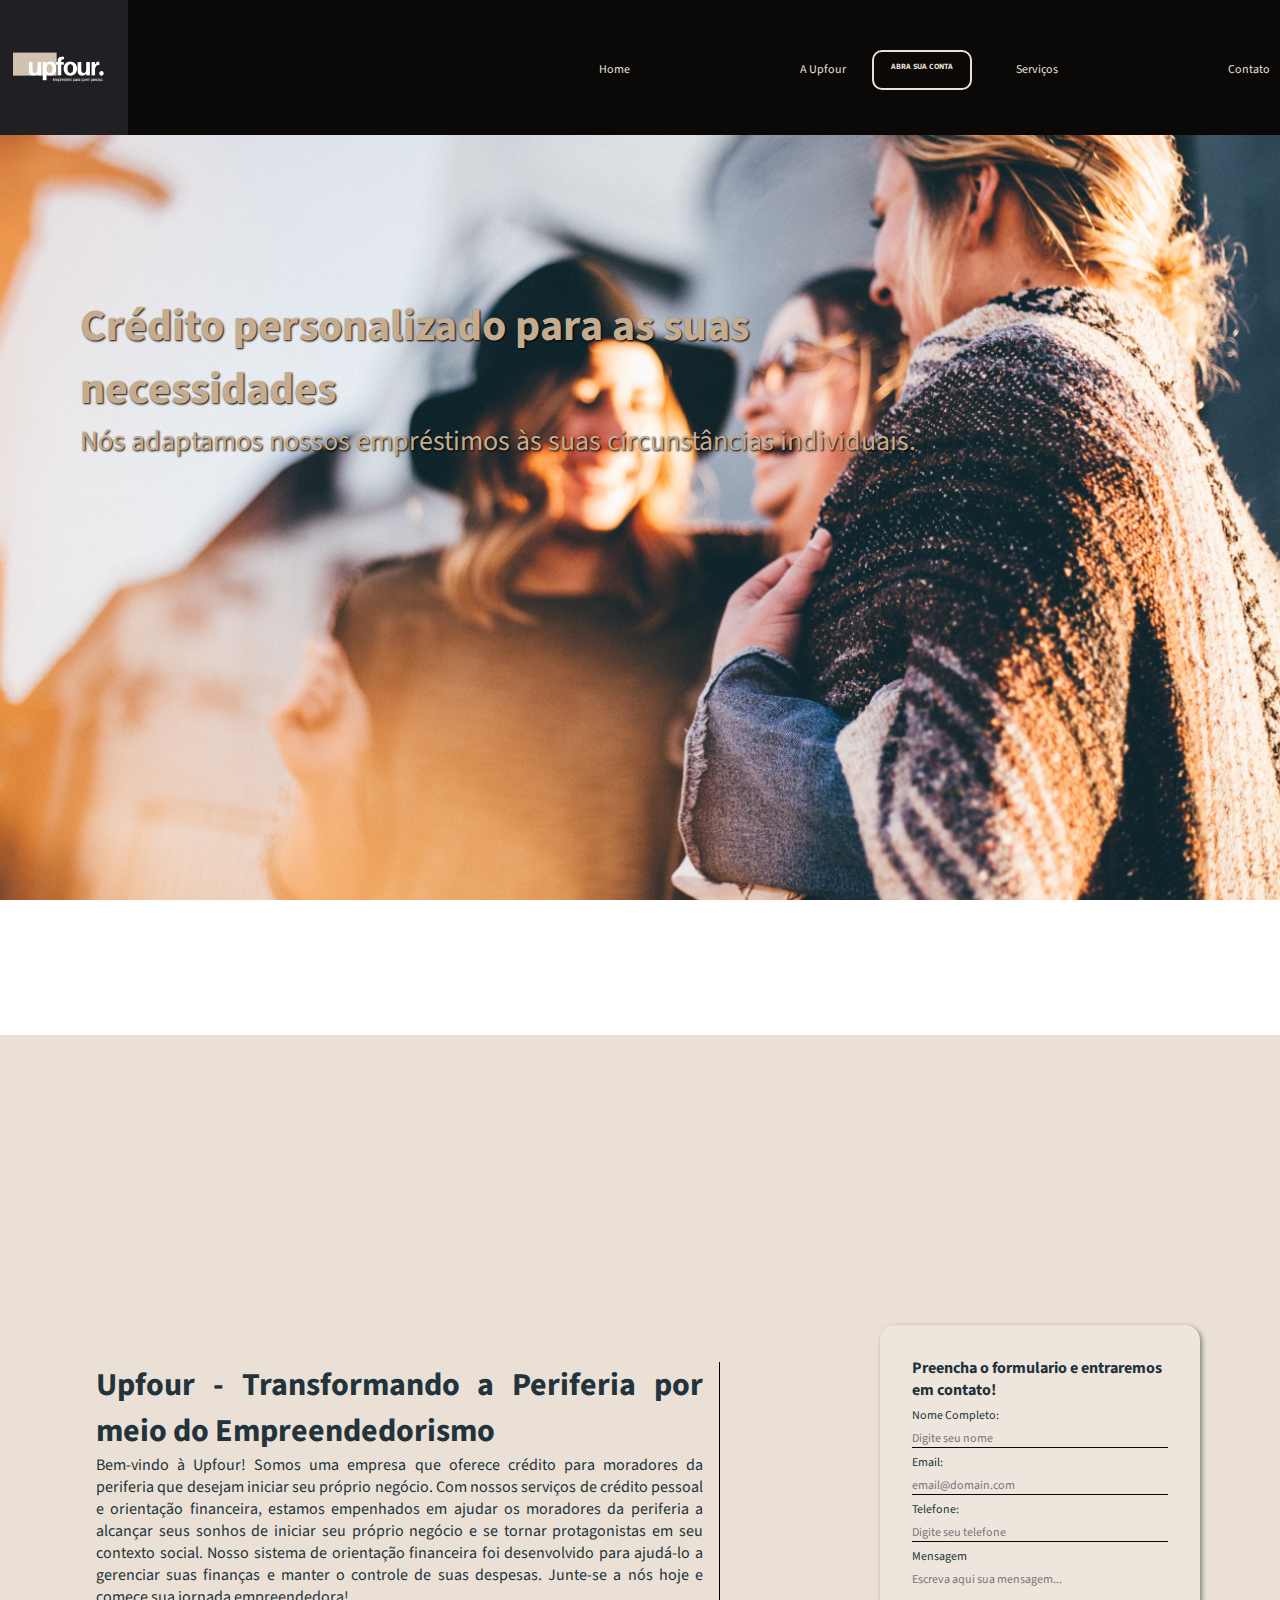
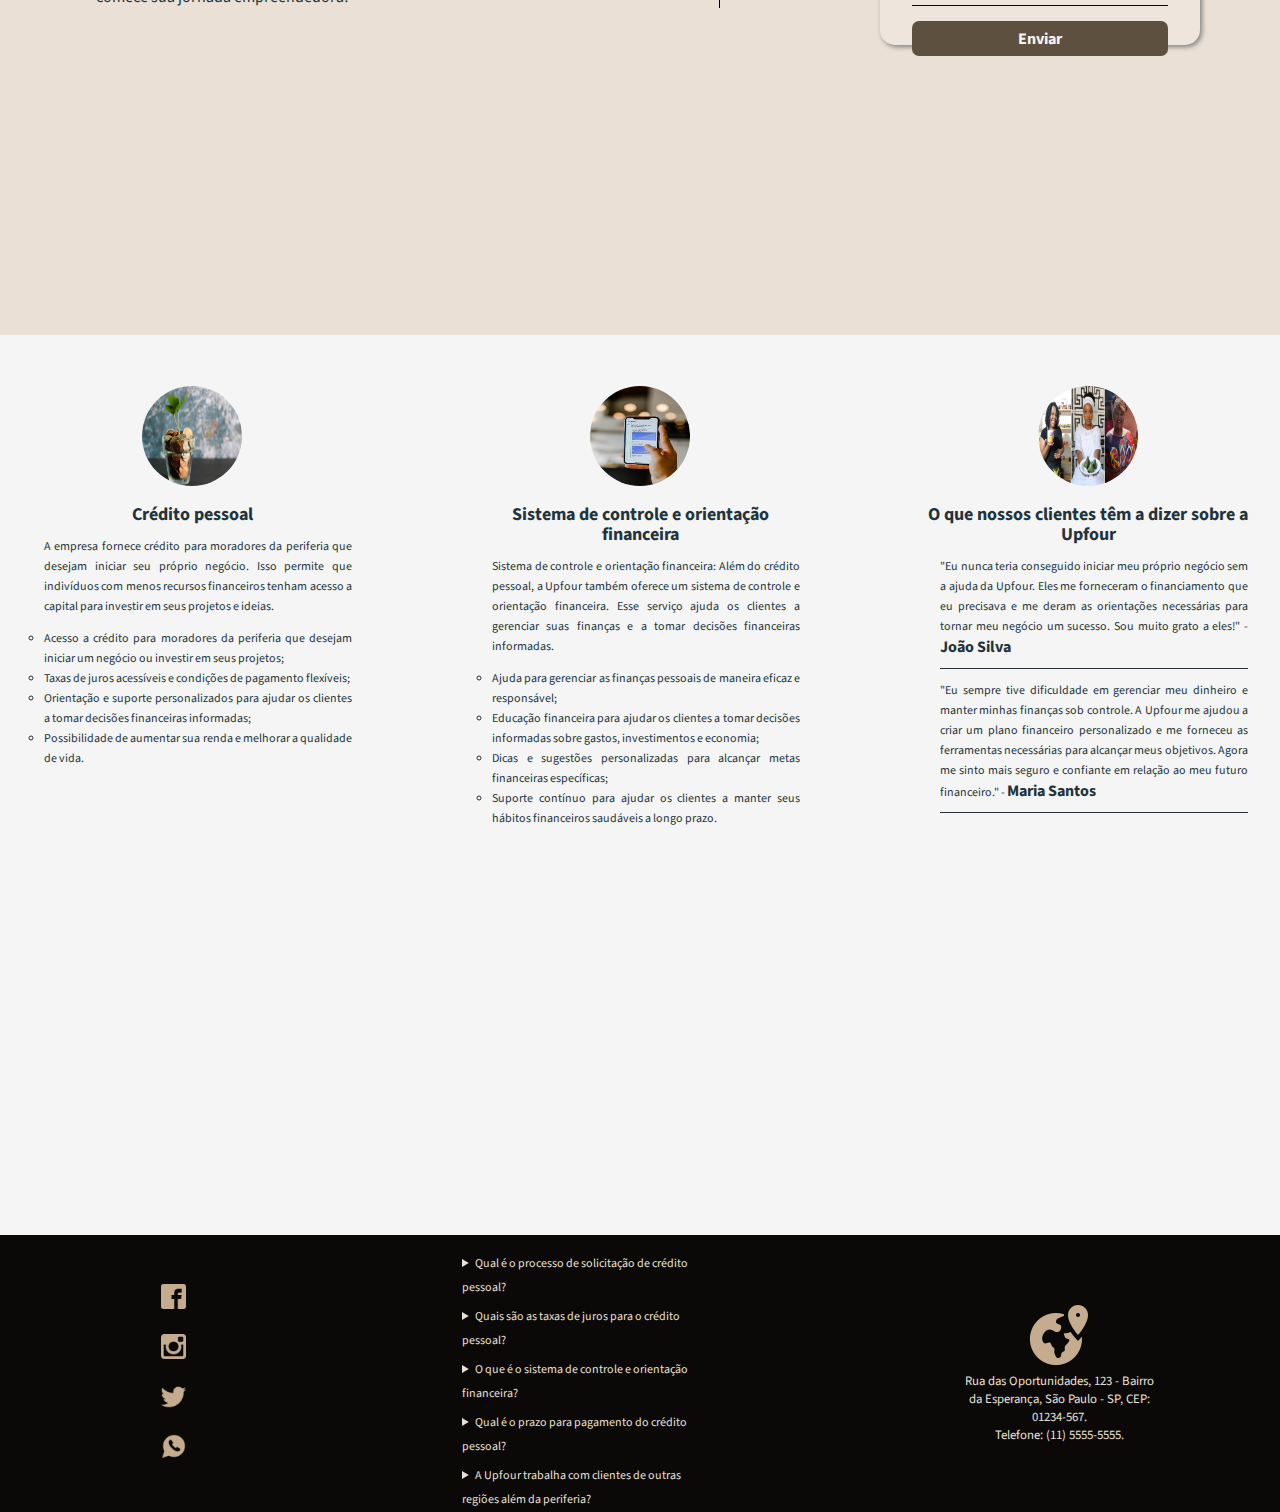
<file: index.html>
<!DOCTYPE html>
<html lang="pt-BR">
<head>
    <meta charset="UTF-8">
    <meta name="viewport" content="width=device-width, initial-scale=1.0">
    <title>Upfour. Emprestimo para quem precisa.</title>
    <link rel="shortcut icon" href="./images/upfor-favicon.ico" type="image/x-icon">
    <link rel="stylesheet" href="index.css">
    <link rel="preconnect" href="https://fonts.googleapis.com">
    <link rel="preconnect" href="https://fonts.gstatic.com" crossorigin>
    <link href="https://fonts.googleapis.com/css2?family=Source+Sans+Pro:ital,wght@0,300;0,400;0,700;1,300;1,400;1,700&display=swap" rel="stylesheet">
</head>
<body>
    <header>
        <!-- <div class="container"> -->
            <img class="logo" src="images/Log4_(1).png" alt="Logo da Upfour">
            <nav>
                <ul class="nav-bar">
                    <li><a href="#">Home</a></li>
                    <li><a href="#secao2">A Upfour</a></li>
                    <li><a href="#servicos">Serviços</a></li>
                    <li><a href="#contato">Contato</a></li>
                    
                </ul>
            </nav>
            <a href="form.html" class="login">ABRA SUA CONTA</a>
        <!-- </div> -->
    </header>
    <main>
        <section>
            <div class="secao">
                <div class="text-container">
                    <h2>Crédito personalizado para as suas necessidades</h2>
                    <p>Nós adaptamos nossos empréstimos às suas circunstâncias individuais.</p>
                </div>
            </div>
        </section>
        <section>
            <div id="secao2" class="secao2">
                <div class="text-container2">
                    <h1> Upfour - Transformando a Periferia por meio do Empreendedorismo</h1>
                    <p>
                        Bem-vindo à Upfour! Somos uma empresa que oferece crédito para moradores da periferia que desejam iniciar seu próprio negócio.

                        Com nossos serviços de crédito pessoal e orientação financeira, estamos empenhados em ajudar os moradores da periferia a alcançar seus sonhos de iniciar seu próprio negócio e se tornar protagonistas em seu contexto social.
                        
                        Nosso sistema de orientação financeira foi desenvolvido para ajudá-lo a gerenciar suas finanças e manter o controle de suas despesas.
                        
                        Junte-se a nós hoje e comece sua jornada empreendedora!
                    </p>
                </div>
                <div class="form-container">
                    <span>Preencha o formulario e entraremos em contato!</span>
                    <form>
                        <label for="nome">Nome Completo:</label>
                        <input required type="text" placeholder="Digite seu nome" id="full-name" name="nome">
                        
                        <label for="email">Email:</label>
                        <input required type="email" placeholder="email@domain.com" id="email" name="email">
                        
                        <label for="telefone">Telefone:</label>
                        <input required type="phone" placeholder="Digite seu telefone" id="telephone" name="telefone">
                        
                        <label for="mensagem">Mensagem</label>
                        <textarea placeholder="Escreva aqui sua mensagem..." id="mensagem" name="message" required></textarea>
                        
                        
                        <button type="submit" id="form-btn">Enviar</button>        
                    </form>
                </div>
            </div>
        </section>
        <section id="servicos">
            <div class="grid-container">
                <div class="child-element">
                    <img src="./images/Vaso de dinheiro e planta.jpg" alt="Copo com moedas e uma folha saindo de dentro.">
                    <h2>Crédito pessoal</h2>
                    <p> A empresa fornece crédito para moradores da periferia que desejam iniciar seu próprio negócio. Isso permite que indivíduos com menos recursos financeiros tenham acesso a capital para investir em seus projetos e ideias.</p>
                    <ul>
                        <li>Acesso a crédito para moradores da periferia que desejam iniciar um negócio ou investir em seus projetos;</li>
                        <li>Taxas de juros acessíveis e condições de pagamento flexíveis;</li>
                        <li>Orientação e suporte personalizados para ajudar os clientes a tomar decisões financeiras informadas;</li>
                        <li>Possibilidade de aumentar sua renda e melhorar a qualidade de vida.</li>
                    </ul>
                </div>
                <div class="child-element">
                    <img src="./images/austin-distel-fEedoypsW_U-unsplash.jpg" alt="Um celular com numeros na tela">
                    <h2>Sistema de controle e orientação financeira</h2>
                    <p> Sistema de controle e orientação financeira: Além do crédito pessoal, a Upfour também oferece um sistema de controle e orientação financeira. Esse serviço ajuda os clientes a gerenciar suas finanças e a tomar decisões financeiras informadas.</p>
                    <ul>
                        <li>Ajuda para gerenciar as finanças pessoais de maneira eficaz e responsável;</li>
                        <li>Educação financeira para ajudar os clientes a tomar decisões informadas sobre gastos, investimentos e economia;</li>
                        <li>Dicas e sugestões personalizadas para alcançar metas financeiras específicas;</li>
                        <li>Suporte contínuo para ajudar os clientes a manter seus hábitos financeiros saudáveis a longo prazo.</li>
                    </ul>
                </div>
                <div class="child-element">
                    <img src="./images/empreendedoras-negras2_resized.png" alt="Mulheres segurando produtos.">
                    <h2>O que nossos clientes têm a dizer sobre a Upfour</h2>
                    <ul id="depoimentos">
                        <li>
                            "Eu nunca teria conseguido iniciar meu próprio negócio sem a ajuda da Upfour. Eles me forneceram o financiamento que eu precisava e me deram as orientações necessárias   para tornar meu negócio um sucesso. Sou muito grato a eles!" - <span class="nome-bold">João Silva</span>
                        </li>
                        <li>
                            "Eu sempre tive dificuldade em gerenciar meu dinheiro e manter minhas finanças sob controle. A Upfour me ajudou a criar um plano financeiro personalizado e me forneceu as ferramentas necessárias para alcançar meus objetivos. Agora me sinto mais seguro e confiante em relação ao meu futuro financeiro." - <span class="nome-bold">Maria Santos</span>
                        </li>
                        <!-- <li>
                            "A Upfour não apenas me forneceu o financiamento que eu precisava para iniciar meu negócio, mas também me deu todo o suporte necessário para que eu pudesse crescer e expandir minha empresa. Estou muito feliz por ter escolhido a Upfour como meu parceiro de negócios." - <span class="nome-bold">Carlos Oliveira</span>
                        </li> -->
                    </ul>
                </div>
                
            </div>
        </section>
    </main>
    <footer id="contato">
        <div class="fcontainer">
            <div class="footer-container">
                <a href="https://www.facebook.com/" target="_blank"><img src="./icones/facebook-6075_w3SYliELl.png" aria-label="facebook-icon"></a>
                <a href="https://www.instagram.com/" target="_blank"><img src="./icones/instagram-6113_g6iAIIApP.png" aria-label="instagram-icon"></a>
                <a href="https://twitter.com/" target="_blank"><img src="./icones/twitter-6132_wpSIIKm7M.png" aria-label="twitter-icon"></a>
                <a href="https://web.whatsapp.com/" target="_blank"><img src="./icones/chats-4795_QTIiJJGM_.png" aria-label="whatsapp-icon"></a>
            </div>
            <div class="faq-container">
                    <ul>
                        <li>
                        <details>
                            <summary>
                                Qual é o processo de solicitação de crédito pessoal?
                            </summary>
                            <p>O processo de solicitação de crédito pessoal na Upfour é simples e rápido. O cliente precisa preencher o formulário de solicitação disponível no nosso site com informações pessoais e profissionais, além de informar o valor desejado e o prazo para pagamento. Em seguida, nossa equipe fará a análise de crédito e entrará em contato para informar sobre a aprovação ou não do empréstimo.</p>
                        </details>
                        </li>
                        <li>
                        <details>
                            <summary>
                                Quais são as taxas de juros para o crédito pessoal?
                            </summary>
                            <p>As taxas de juros para o crédito pessoal na Upfour são personalizadas e variam de acordo com o perfil do cliente e o valor solicitado. Entretanto, garantimos que nossas taxas são competitivas e justas em relação ao mercado.</p>
                        </details>
                        </li>
                        <li>
                        <details>
                            <summary>
                                O que é o sistema de controle e orientação financeira?
                            </summary>
                            <p>O sistema de controle e orientação financeira da Upfour é um serviço adicional que oferecemos para ajudar nossos clientes a gerenciar suas finanças pessoais de forma responsável e eficaz. Oferecemos suporte personalizado e educação financeira para auxiliar nossos clientes a tomar decisões informadas sobre gastos, investimentos e economias.</p>
                        </details>
                        </li>
                        <li>
                        <details>
                            <summary>
                                Qual é o prazo para pagamento do crédito pessoal?
                            </summary>
                            <p>O prazo para pagamento do crédito pessoal na Upfour é personalizado e varia de acordo com o perfil do cliente e o valor do empréstimo. Entretanto, oferecemos condições de pagamento flexíveis para garantir que nossos clientes possam quitar o empréstimo sem dificuldades.</p>
                        </details>
                        </li>
                        <li>
                        <details>
                            <summary>
                                A Upfour trabalha com clientes de outras regiões além da periferia?
                            </summary>
                            <p>Atualmente, nossos serviços estão concentrados em moradores da periferia. Entretanto, estamos sempre buscando maneiras de expandir nossos serviços para ajudar mais pessoas a alcançar seus objetivos financeiros.</p>
                        </details>
                        </li>
                    </ul>
            </div>
            <div class="paragraph">
                <img id="gps" src="./icones/world-map-826_6kZtA3XLf.png" alt="World Ping Icon"/>
                <p>Rua das Oportunidades, 123 - Bairro da Esperança, São Paulo - SP, CEP: 01234-567.</p>
                <p>Telefone: (11) 5555-5555.</p>
            </div>
        </div>
    </footer>
    <script type="text/javascript" src="index.js"></script>
</body>
</html>
</file>
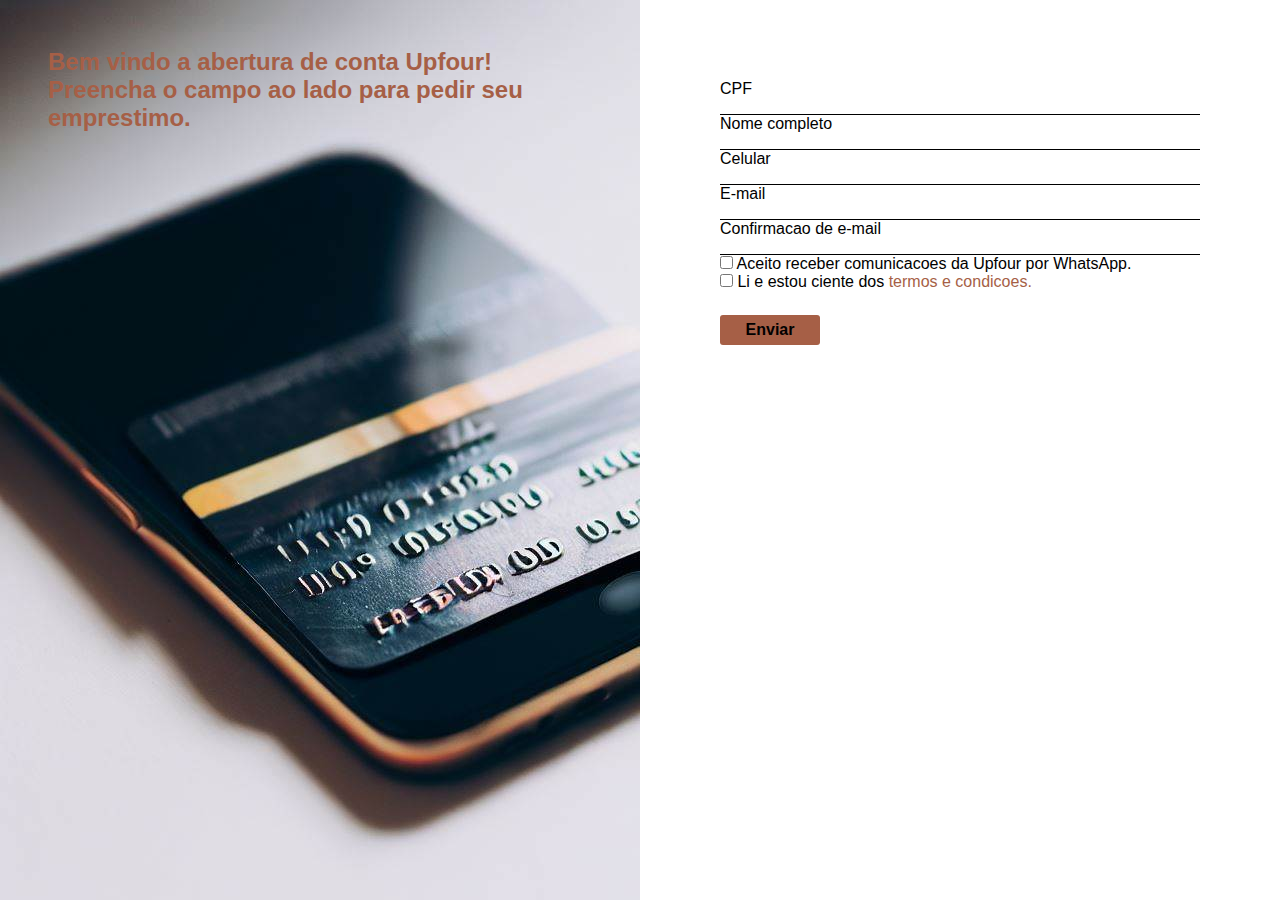
<file: form.html>
<!DOCTYPE html>
<html lang="en">
<head>
    <meta charset="UTF-8">
    <meta http-equiv="X-UA-Compatible" content="IE=edge">
    <meta name="viewport" content="width=device-width, initial-scale=1.0">
    <link rel="stylesheet" href="form.css">
    <title>Document</title>
</head>
<body>
    <div id="main">
        <div id="coluna-1">
            <h1>Bem vindo a abertura de conta Upfour! 
                <span>Preencha o campo ao lado para pedir seu emprestimo.</span>
            </h1>
        </div>
        <div id="formulario">
            <form>
                <label for="CPF">CPF</label>
                <input class="block" id="CPF" type="text">
        
                <label for="nome">Nome completo</label>
                <input class="block" id="nome" type="text">
        
                <label for="celular">Celular</label>
                <input class="block" id="celular" type="text">
        
                <label for="email">E-mail</label>
                <input class="block" id="email" type="text">
        
                <label for="email-confirmation">Confirmacao de e-mail</label>
                <input class="block" id="email-confirmation" type="text">
        
                
                <input id="comunicacao" type="checkbox">
                <label for="comunicacao">Aceito receber comunicacoes da Upfour por WhatsApp.</label>
    
                <span><input id="termos" type="checkbox">
                    <label for="termos">Li e estou ciente dos <a>termos e condicoes.</a></label></span>
    
    
                <button id="btn">Enviar</button>
            </form>
    
        </div>
    </div>
    
    
</body>
</html>
</file>
<file: index.css>
* {
  margin: 0;
  padding: 0;
  box-sizing: border-box;
  font-family: Source Sans Pro, sans-serif;
}

/* HEADER */
header {
  position: fixed;
  display: flex;
  justify-content: space-between;
  align-items: center;
  width: 100vw;
  height: 10vh;
  background: #0a0908;
  top: 0;
}
.logo {
  width: 5%;
  height: 100%;
}

.login {
  background: #0a0908;
  border-radius: 30px;
  border: 2px solid #eae0d5;
  margin-right: 3%;
  height: 40px;
  width: 200px;
  padding-top: 9px;
  color: #eae0d5;
  font-size: 0.75rem;
  text-align: center;
  text-decoration: none;
  font-weight: bold;
  transition: background-color 0.5s ease-in-out;
}
.login:hover {
  cursor: pointer;
  background: #eae0d5;
  color: black;
}

.nav-bar {
  display: flex;
  list-style: none;
  justify-content: space-between;
  column-gap: 10em;
  height: 40%;
}
.nav-bar a {
  font-size: 1.1rem;
  color: #eae0d5;
  text-decoration: none;
}
.nav-bar a:hover {
  color: whitesmoke;
}
/* Section 1 */
.secao {
  background: url(images/secao1.jpg) no-repeat center center fixed;
  -webkit-background-size: cover;
  -moz-background-size: cover;
  -o-background-size: cover;
  background-size: cover;
  height: 100vh;
  color: #c6ac8f;
  padding-left: 5em;
}

.text-container {
  color: #c6ac8f;
  width: 40%;
  height: 100%;
  padding-top: 30em;
}
.text-container h2 {
  font-size: 2.75rem;
  text-shadow: 1px 1px 2px black;
  margin-bottom: 0;
}
.text-container p {
  margin-top: 0;
  font-size: 1.75rem;
  text-shadow: 1px 1px 2px black;
}
/* Section 2 */
.secao2 {
  background: #eae0d5;
  display: flex;
  justify-content: space-around;
  align-items: center;
  height: 100vh;
}
.text-container2 {
  padding-right: 1.5em;
  width: 50%;
  border-right: 1px solid black;
  font-size: 1.5rem;
  color: #22333b;
  text-align: justify;
}
.text-container2 h1 {
  margin-bottom: 0;
}
.form-container {
  background: #eee6dd;
  border-radius: 15px;
  width: 30em;
  height: 30em;
  padding: 2em;
  box-shadow: 2px 2px 5px gray;
  color: #22333b;
}
#mensagem-form {
  font-size: 1.3em;
  max-width: 300px;
  text-align: left;
  margin: 0 auto;
}
#email-img {
  width: 15em;
  height: 15em;
  margin-top: 4em;
  margin-left: 4em;
}
input,
textarea {
  border: none;
  background: #eee6dd;
  border-bottom: 1px solid #0a0908;
}

input,
label,
textarea {
  display: block;
  font-size: 1rem;
  padding-top: 0.75em;
  width: 100%;
  resize: none;
}
span {
  font-size: 1.25rem;
  font-weight: bold;
}
#form-btn {
  margin-top: 40px;
  width: 100%;
  height: 35px;
  font-size: 1rem;
  border-radius: 7px;
  background: #5e503f;
  border: none;
  font-weight: bold;
  color: whitesmoke;
}
#form-btn:hover {
  cursor: pointer;
}
/* Section 3 */
.grid-container {
  height: 100vh;
  display: grid;
  grid-template: 100% / repeat(3, 25%);
  justify-content: center;
  align-items: baseline;
  text-align: center;
  background: whitesmoke;
  color: #22333b;
  font-size: 1rem;
  line-height: 1.25rem;
  column-gap: 10%;
  padding-top: 4%;
}
.grid-container img {
  width: 200px;
  height: 200px;
  border-radius: 50%;
  margin-bottom: 1em;
}
.child-element > ul,
.child-element > p {
  text-align: justify;
  padding-left: 1em;
  list-style: circle;
  padding-top: 1em;
}
#depoimentos li {
  list-style: none;
  border-bottom: 1px solid #22333b;
  margin-bottom: 1em;
  padding-bottom: 0.75em;
}
.nome-bold {
  font-weight: bold;
  font-size: 1rem;
}
/* Footer */
.footer-container {
  width: 100px;
  display: grid;
  grid-template-columns: 1fr;
  grid-template-rows: repeat(4, 50px);
  background: #0a0908;
  justify-items: center;
}
.footer-container img {
  width: 25px;
  height: 25px;
  margin-top: 10px;
}
.footer-container img:hover {
  width: 35px;
  height: 35px;
  cursor: pointer;
}
.footer-container a {
  width: 1.5vw;
}
.fcontainer {
  background: #0a0908;
  display: flex;
  justify-content: space-around;
  align-items: center;
}
.faq-container {
  padding-top: 0.75em;
  color: #eae0d5;
}
.faq-container li {
  padding-top: 5px;
  font-size: 1rem;
  line-height: 2rem;
  list-style: none;
}
li details {
  margin-top: 0;
  width: 20vw;
}
li p {
  width: 100%;
  font-size: 0.8rem;
  line-height: 1.5rem;
}
.faq-container summary:hover {
  cursor: pointer;
  color: #5e503f;
}
.paragraph {
  color: #eae0d5;
  text-align: center;
  padding: 0;
  font-size: 0.8rem;
}
/* media queries */
@media screen and (min-width: 414px) and (max-width: 800px) {
  * {
    padding: 0;
    margin: 0;
    box-sizing: border-box;
  }

  .login {
    width: 90%;
    position: fixed;
    bottom: 8em;
    left: 5%;
    opacity: 0.5;
  }
  /* HEADER */
  header {
    position: static;
    display: flex;
    align-items: center;
    height: 10vh;
    background: #0a0908;
  }
  .logo {
    width: 20%;
    height: 100%;
  }

  .nav-bar {
    display: flex;
    list-style: none;
    justify-content: space-between;
    column-gap: 1.5em;
    padding: 0.5em;
  }
  .nav-bar a {
    font-size: 1rem;
    color: #eae0d5;
    text-decoration: none;
  }
  .nav-bar a:hover {
    color: whitesmoke;
  }
  /* Section 1 */
  .secao {
    background: url(images/secao1.jpg) no-repeat center center fixed;
    -webkit-background-size: cover;
    -moz-background-size: cover;
    -o-background-size: cover;
    background-size: cover;
    height: 60vh;
    color: #c6ac8f;
    padding-left: 2em;
  }

  .text-container {
    color: #c6ac8f;
    width: 100%;
    height: 100%;
    padding-top: 10em;
    max-width: 500px;
  }
  .text-container h2 {
    font-size: 1.5rem;
    text-shadow: 1px 1px 2px black;
    margin-bottom: 0;
  }
  .text-container p {
    margin-top: 0;
    font-size: 1rem;
    text-shadow: 1px 1px 2px black;
  }
  /* Section 2 */
  .secao2 {
    background: #eae0d5;
    display: flex;
    flex-direction: column;
    justify-content: space-around;
    align-items: center;
    height: 100vh;
  }
  .text-container2 {
    padding: 1.5em;
    width: 90%;
    border-bottom: 1px solid black !important;
    border-right: none;
    font-size: 0.75rem;
    max-width: 450px;
  }
  .text-container2 h1 {
    margin-bottom: 0;
  }
  .form-container {
    width: 20em;
    height: 26em;
    padding: 1em;
  }
  #mensagem-form {
    font-size: 1em;
  }
  input,
  label,
  textarea {
    font-size: 1rem;
  }
  span {
    font-size: 1rem;
  }
  #form-btn {
    margin-top: 1em;
  }
  /* Section 3 */
  .grid-container {
    grid-template: repeat(3, 1fr) / 100%;
    font-size: 0.75rem;
    row-gap: 0;
    padding: 0.5em 2em;
    line-height: 1em;
    /* background: red; */
    /* max-width: 480px; */
    align-items: center;
    justify-items: center;
    
  }
  .grid-container img {
    width: 5em;
    height: 5em;
    border-radius: 50%;
    margin-bottom: 1em;
  }
  .child-element > ul,
  .child-element > p {
    text-align: justify;
    padding: 0.5em;
    list-style: circle;
    max-width: 480px;
    align-self: center;
  }
  .child-element > h2 {
    font-size: 1.4em;
  }
  #depoimentos li {
    list-style: none;
    border-bottom: 1px solid #22333b;
    margin-bottom: 1em;
    padding-bottom: 0.75em;
  }
  .nome-bold {
    font-weight: bold;
    font-size: 0.75rem;
  }
  /* Footer */
  .footer-container {
    grid-template-columns: repeat(4, 30px);
    grid-template-rows: 1fr;
    align-self: start;
    column-gap: 0;
    align-self: center;
    grid-area: icones;
  }
  .fcontainer {
    background: #0a0908;
    display: grid;
    grid-template: 1fr 90px / 48% 48%;
    grid-template-areas:
      "faq faq"
      "icones endereco";
    align-items: center;
    justify-items: center;
    height: 40vh;
  }
  #gps {
    width: 40px;
    height: 40px;
  }
  .faq-container {
    padding-top: 0.75em;
    color: #eae0d5;
    /* grid-row: 1/4; */
    grid-area: faq;
  }
  .faq-container li {
    /* padding-left: .5em; */
    font-size: 0.75rem;
    line-height: 1rem;
    list-style: none;
  }
  li details {
    margin-top: 0;
    width: 100%;
  }
  li p {
    width: 100%;
    font-size: 0.75rem;
    line-height: 1rem;
  }
  .paragraph {
    color: #eae0d5;
    text-align: center;
    padding: 0;
    font-size: 0.5rem;
    align-self: start;
    grid-area: endereco;
  }
}
@media screen and (min-width: 801px) and (max-width: 1360px) {
  header {
    position: static;
    height: 15vh;
  }
  .logo {
    width: 10%;
    height: 100%;
  }
  .nav-bar {
    display: flex;
    list-style: none;
    justify-content: center;
    align-items: center;
    /* column-gap: 10em; */
    height: 40%;
  }
  .nav-bar a {
    font-size: .75rem;
    margin-right: 10px;
  }
  .login {
    position: absolute;
    top: 50px;
    right: 270px;
    font-size: .5rem;
    height: 40px;
    width: 100px;
    border-radius: 10px;
  }
  .text-container {
    width: 70%;
    padding-top: 10em;
  }
  .text-container2 {
    padding-right: 1em;
    padding-left: 1em;
    width: 50%;
    border-right: 1px solid black;
    font-size: 1rem;
    color: #22333b;
    text-align: justify;
  }
  .form-container {
    width: 20em;
    height: 20em;
    padding: 2em;
  }
input,
label,
textarea {
  font-size: .75rem;
  padding-top: 0.5em;
}
span {
  font-size: 1rem;
}
#form-btn {
  margin-top: 15px;
}
#mensagem-form {
  font-size: 1em;
}
#email-img {
  width: 10em;
  height: 10em;
  margin-top: 2em;
}
.grid-container {
  font-size: .75rem;
}
.grid-container img {
  width: 100px;
  height: 100px;
}
.paragraph {
  max-width: 200px;
}
.faq-container li {
  padding-top: 5px;
  font-size: .75rem;
  line-height: 1.5rem;
  list-style: none;
}

}
</file>
<file: form.css>
* {
    margin: 0;
    padding: 0;
    box-sizing: border-box;
    font-family: 'Segoe UI', Tahoma, Geneva, Verdana, sans-serif;
}



#main {
    display: flex;
    height: 100vh;
}
#coluna-1 {
    background-image: url("./images/_6c0c347b-f738-4e2f-9d4a-95c56f2504ab.jpg");
    width: 50%;
}
#coluna-1 h1 {
    padding: 2em;
    /* text-shadow: 1px 1px 5px white; */
    color: #A65F46;
    font-size: 2rem;
}

#formulario  {
    display: block;
    height: 100vh;
    width: 50%;
    padding: 10em;
    
}

.block {
    display: block;
    border: none;
    border-bottom: 1px solid black;
    font-size: 24px;
    margin-top: .5em;
}
span {
    display: block;
    margin: 0;
}
a {
    color: #A65F46;
}
a:hover {
    cursor: pointer;
}

#btn {
    display: block;
    margin-top: 1.5em;
    width: 280px;
    height: 30px;
    font-size: 16px;
    border: none;
    background-color: #A65F46;
    border-radius: 3px;
    font-weight: bold;
}
@media screen and (min-width: 414px) and (max-width: 800px) {
    #coluna-1 h1 {
        padding: 2em;
        /* text-shadow: 1px 1px 5px white; */
        color: #A65F46;
        font-size: 1rem;
    }
    #formulario  {
        height: 100vh;
        width: 30%;
        padding: 1em;
        
    }
    .block {
        font-size: 10px;
        width: 100%;
    }
    #btn {
        width: 100px;
    }
  }
  @media screen and (min-width: 801px) and (max-width: 1360px) {
    #coluna-1 h1 {
        padding: 2em;
        /* text-shadow: 1px 1px 5px white; */
        color: #A65F46;
        font-size: 1.5rem;
    }
    #formulario  {
        height: 100vh;
        width: 50%;
        padding: 5em;
        
    }
    .block {
        font-size: 10px;
        width: 100%;
    }
    #btn {
        width: 100px;
    }
  }
</file>
